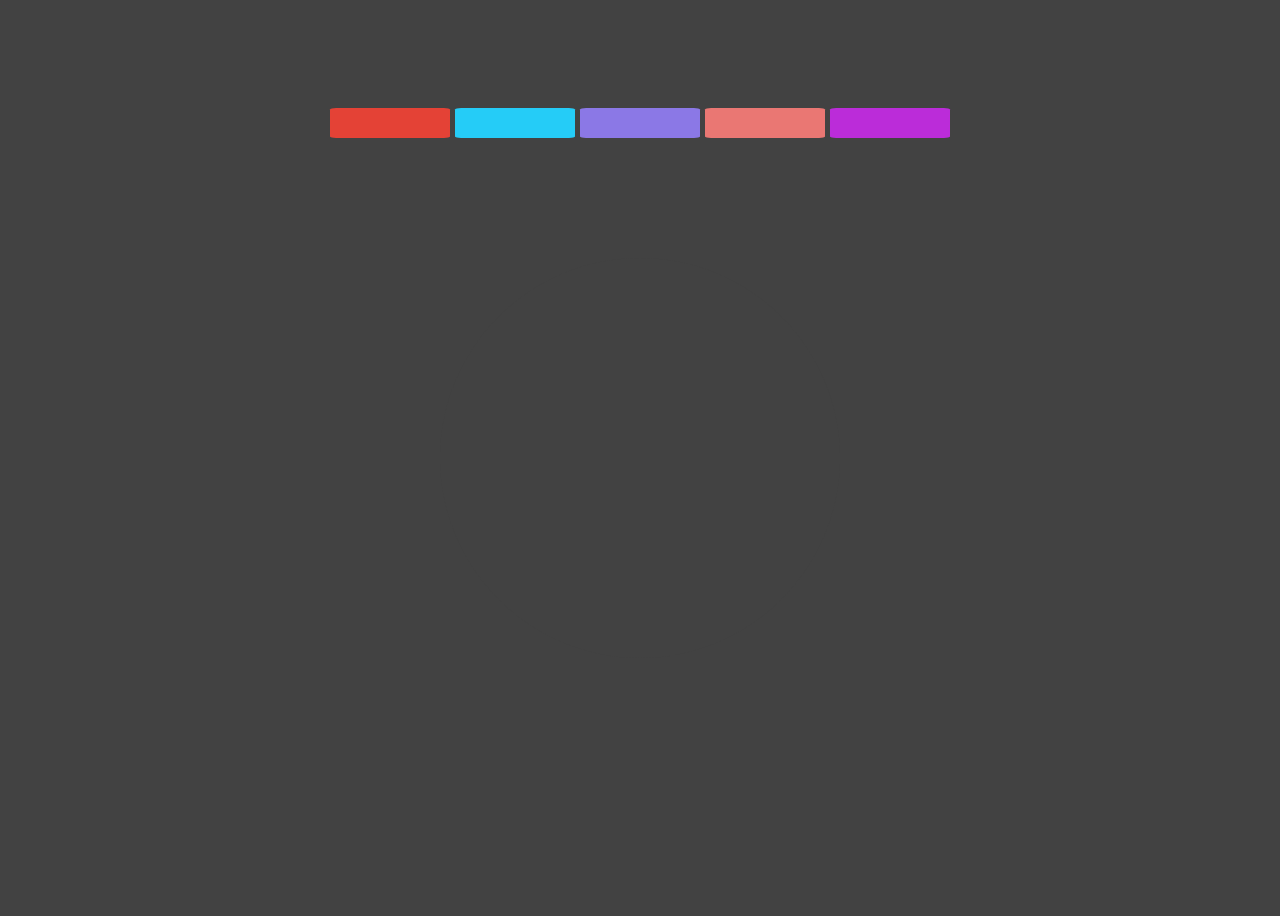
<file: proj2/index.html>
<!DOCTYPE html>
<html lang="en">

<head>
    <meta charset="UTF-8" />
    <meta name="viewport" content="width=device-width, initial-scale=1.0" />
    <meta http-equiv="X-UA-Compatible" content="ie=edge" />
    <title>LearnCodeOnline</title>
    <link rel="stylesheet" href="./style.css" />
</head>

<body>
    <div class="color-hover">
        <div class="color red"></div>
        <div class="color cyan"></div>
        <div class="color violet"></div>
        <div class="color orange"></div>
        <div class="color pink"></div>
    </div>
    <div class="center">
        <p class="name"></p>
    </div>
    <script src="./scripts.js"></script>
</body>

</html>
</file>
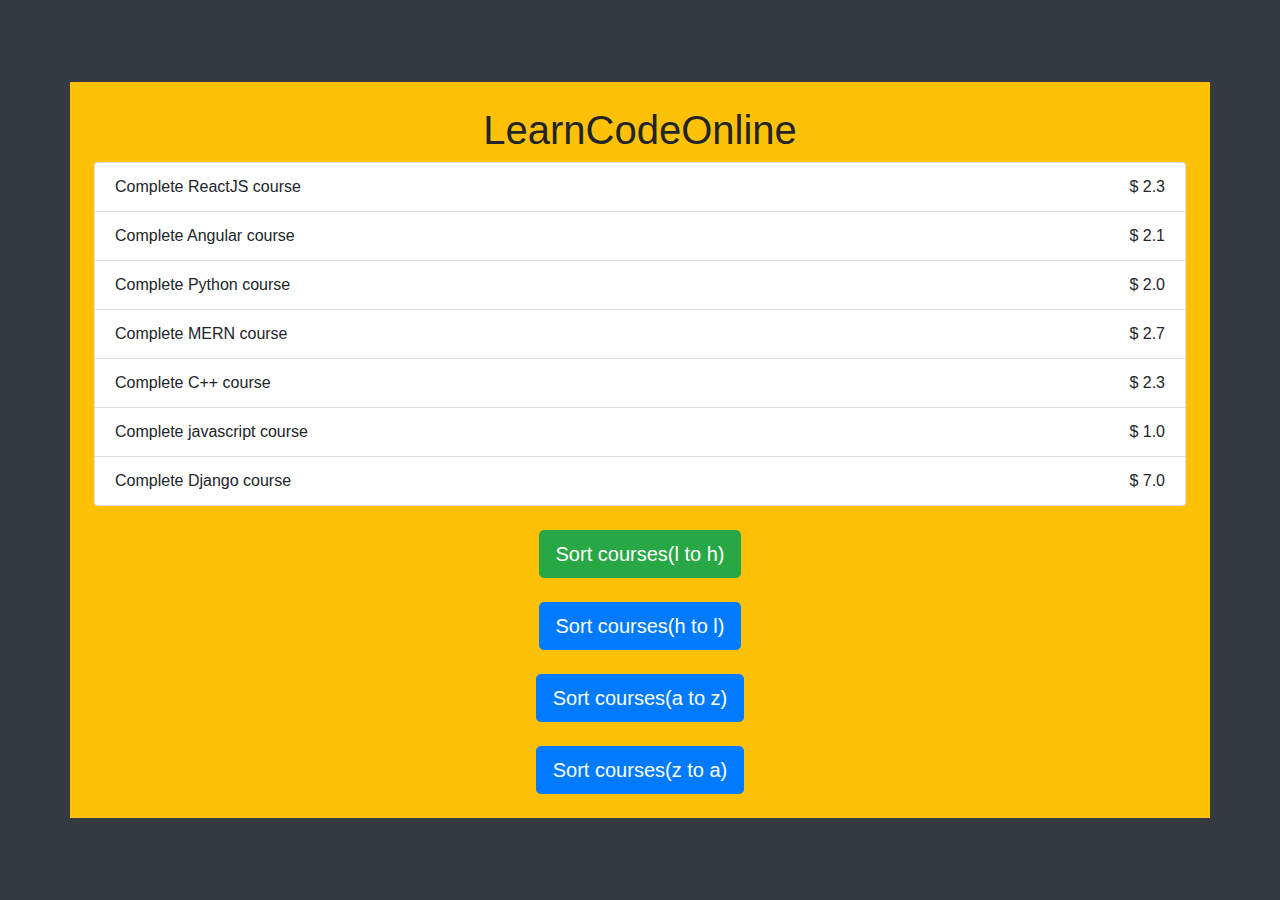
<file: proj3/index.html>
<!DOCTYPE html>
<html lang="en">

<head>
    <meta charset="UTF-8" />
    <meta name="viewport" content="width=device-width, initial-scale=1.0" />
    <title>LearnCodeOnline</title>
    <link rel="stylesheet" href="./style.css" />
    <link rel="stylesheet" href="https://stackpath.bootstrapcdn.com/bootstrap/4.4.1/css/bootstrap.min.css" />
</head>

<body class="bg-dark">
    <div class="container bg-warning p-4">
        <h1 class="text-center">LearnCodeOnline</h1>
        <ul class="list-group">
            <!-- <li class="list-group-item">
                Javascript course<span class="float-right">$2.1</span>
            </li> -->
        </ul>
        <button type="button" class="btn btn-success btn-lg mt-4 mx-auto d-block sort-btn">
        Sort courses(l to h)
      </button>
        <button type="button" class="btn btn-primary btn-lg mt-4 mx-auto d-block sort-btn2">
        Sort courses(h to l)
      </button>
        <button type="button" class="btn btn-primary btn-lg mt-4 mx-auto d-block sort-btn3">
        Sort courses(a to z)
      </button>
        <button type="button" class="btn btn-primary btn-lg mt-4 mx-auto d-block sort-btn4">
        Sort courses(z to a)
      </button>
    </div>

    <script src="./script.js"></script>
</body>

</html>
<!-- anything starts with < are called element -->
<!-- simple text is called as text node -->
</file>
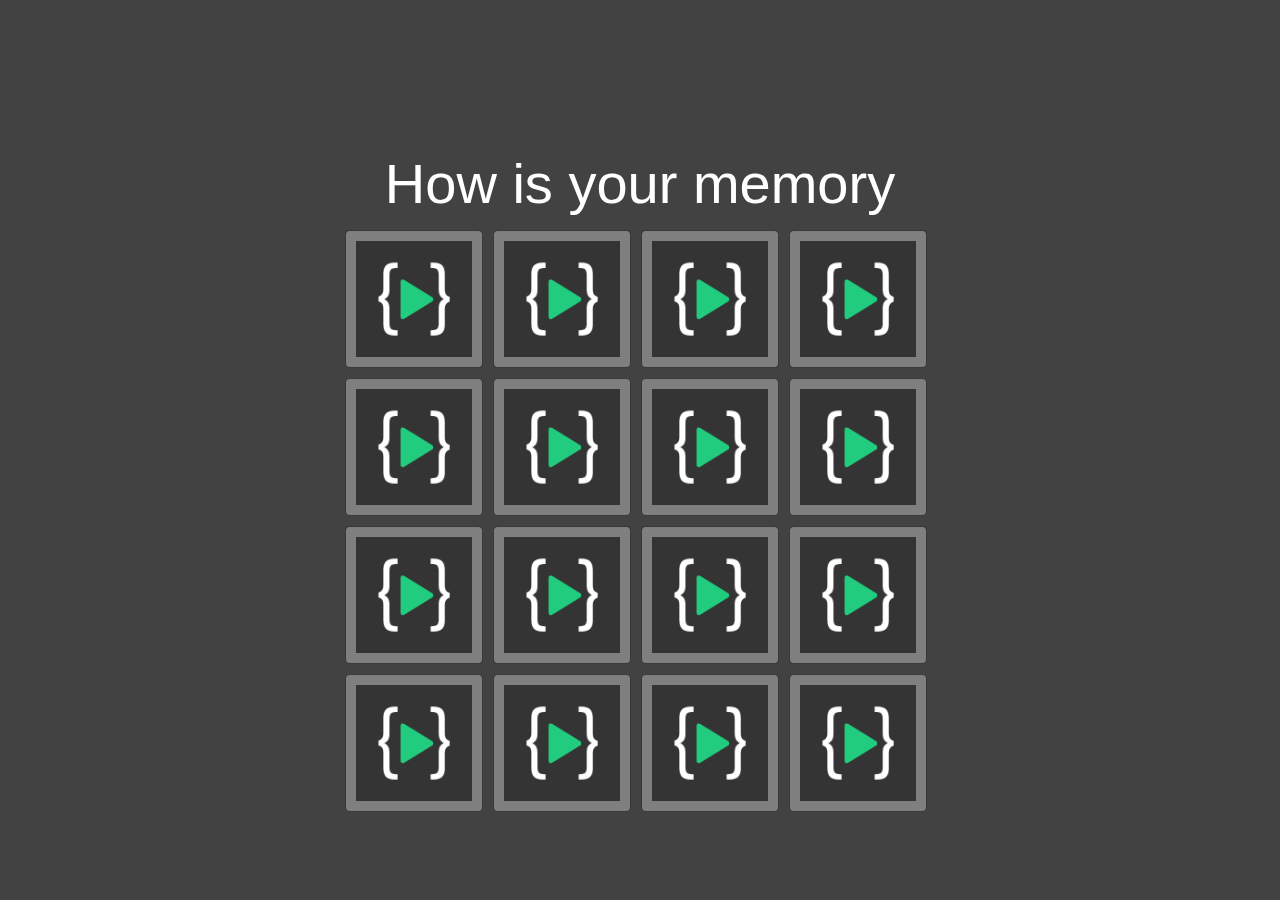
<file: proj4/index.html>
<!DOCTYPE html>
<html>
  <head>
    <meta charset="UTF-8" />
    <title>LearnCodeOnline</title>
    <link rel="icon" href="lco.png" sizes="16x16" type="image/png" />
    <link
      rel="stylesheet"
      href="https://stackpath.bootstrapcdn.com/bootstrap/4.5.0/css/bootstrap.min.css"
    />
    <link rel="stylesheet" href="styles.css" />
  </head>
  <body>
    <div class="gameContainer">
      <div class="container">
        <h1 class="text-center text-white display-4">How is your memory</h1>
      </div>
      <div class="card" data-image="evilface">
        <img src="evilface.png" class="front flip" alt="evilface" />
        <img src="lco.png" class="back" alt="lco" />
      </div>
      <div class="card" data-image="evilface">
        <img src="evilface.png" class="front" alt="evilface" />
        <img src="lco.png" class="back" alt="lco" />
      </div>
      <div class="card" data-image="angryface">
        <img src="angryface.png" class="front" alt="angryface" />
        <img src="lco.png" class="back" alt="lco" />
      </div>
      <div class="card" data-image="angryface">
        <img src="angryface.png" class="front" alt="angryface" />
        <img src="lco.png" class="back" alt="lco" />
      </div>
      <div class="card" data-image="coolface">
        <img src="coolface.png" class="front" alt="coolface" />
        <img src="lco.png" class="back" alt="lco" />
      </div>
      <div class="card" data-image="coolface">
        <img src="coolface.png" class="front" alt="coolface" />
        <img src="lco.png" class="back" alt="lco" />
      </div>
      <div class="card" data-image="feverface">
        <img src="feverface.png" class="front" alt="feverface" />
        <img src="lco.png" class="back" alt="feverface" />
      </div>
      <div class="card" data-image="feverface">
        <img src="feverface.png" class="front" alt="feverface" />
        <img src="lco.png" class="back" alt="feverface" />
      </div>
      <div class="card" data-image="vomitface">
        <img src="vomitface.png" class="front" alt="vomitface" />
        <img src="lco.png" class="back" alt="vomitface" />
      </div>
      <div class="card" data-image="vomitface">
        <img src="vomitface.png" class="front" alt="vomitface" />
        <img src="lco.png" class="back" alt="lco" />
      </div>
      <div class="card" data-image="sneezeface">
        <img src="sneezeface.png" class="front" alt="sneezeface" />
        <img src="lco.png" class="back" alt="lco" />
      </div>
      <div class="card" data-image="sneezeface">
        <img src="sneezeface.png" class="front" alt="sneezeface" />
        <img src="lco.png" class="back" alt="lco" />
      </div>
      <div class="card" data-image="mindblownface">
        <img src="mindblownface.png" class="front" alt="mindblownface" />
        <img src="lco.png" class="back" alt="lco" />
      </div>
      <div class="card" data-image="mindblownface">
        <img src="mindblownface.png" class="front" alt="mindblownface" />
        <img src="lco.png" class="back" alt="lco" />
      </div>
      <div class="card" data-image="thinkingface">
        <img src="thinkingface.png" class="front" alt="thinkingface" />
        <img src="lco.png" class="back" alt="lco" />
      </div>
      <div class="card" data-image="thinkingface">
        <img src="thinkingface.png" class="front" alt="thinkingface" />
        <img src="lco.png" class="back" alt="lco" />
      </div>
    </div>
    <script src="index.js"></script>
  </body>
</html>
</file>
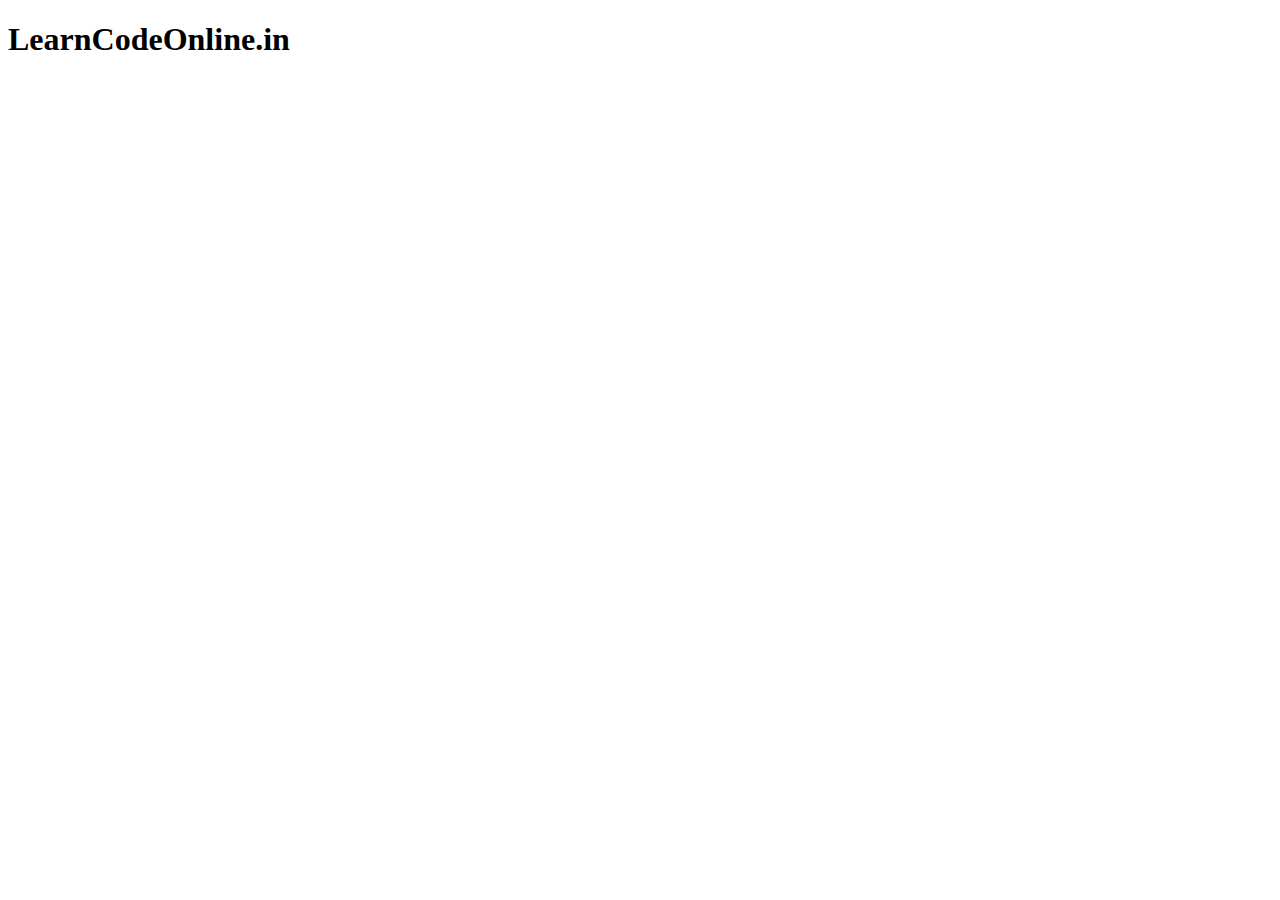
<file: 04-Dom/01dom/index.html>
<!DOCTYPE html>
<html lang="en">

<head>
    <meta charset="UTF-8">
    <meta http-equiv="X-UA-Compatible" content="IE=edge">
    <meta name="viewport" content="width=device-width, initial-scale=1.0">
    <title>Document</title>
</head>

<body>
    <div>
        <h1 class="title">LearnCodeOnline.in</h1>
    </div>
</body>

</html>
</file>
<file: proj2/style.css>
body {
    background: rgb(66, 66, 66);
    min-height: 100vh;
    display: flex;
    justify-content: center;
    align-items: center;
    position: relative;
}

.red {
    background: #e44236;
    margin-right: 5px;
}

.cyan {
    background: #25ccf7;
    margin-right: 5px;
}

.violet {
    background: #8b78e6;
    margin-right: 5px;
}

.orange {
    background: #ea7773;
    margin-right: 5px;
}

.pink {
    background: #bb2cd9;
}

.center {
    min-width: 400px;
    height: 400px;
    background: rgb(66, 66, 66);
    border-radius: 100%;
    transition: 0.2s ease-in-out all;
}

.center p {
    border-radius: 5%;
    transition: 0.2s ease-in-out all;
}

p {
    text-align: center;
    align-self: center;
    display: block;
}

.color-hover {
    position: absolute;
    top: 10%;
    bottom: 0;
    left: 50%;
    transform: translateX(-50%);
    padding: 10px;
    display: flex;
    justify-content: center;
    flex-direction: row;
}

.text {
    padding: 10px;
    color: #ffffff;
}

.color {
    width: 120px;
    height: 30px;
    border-radius: 5%;
    margin-bottom: 30px;
}

.color:hover {
    cursor: pointer;
}

.color:last-child {
    margin-bottom: 0;
}
</file>
<file: proj3/style.css>
body {
  background-color: rgb(66, 66, 66);
  display: flex;
  justify-content: center;
  align-items: center;
  min-height: 100vh;
}
</file>
<file: proj4/styles.css>
* {
  margin: 0;
  padding: 0;
  box-sizing: border-box;
}

body {
  height: 100vh;
  background-color: rgb(66, 66, 66);
  display: flex;
}

.gameContainer {
  width: 600px;
  height: 600px;
  margin: auto;
  display: flex;
  flex-wrap: wrap;
  perspective: 1000px;
}

.card {
  width: 23%;
  height: 23%;
  margin: 5px;
  position: relative;
  transform-style: preserve-3d;
  transition: transform 0.3s;
  cursor: pointer;
  background-color: transparent;
}

.card:active {
  transform: scale(0.95);
  transition: transform 0.2s ease-in-out;
}

.card.flip {
  transform: rotateY(180deg);
  cursor: pointer;
}

.front,
.back {
  background-color: #807f7f;
  width: 100%;
  height: 100%;
  padding: 10px;
  border-radius: 4px;
  position: absolute;
  backface-visibility: hidden;
}

.front {
  transform: rotateY(180deg);
}
</file>
